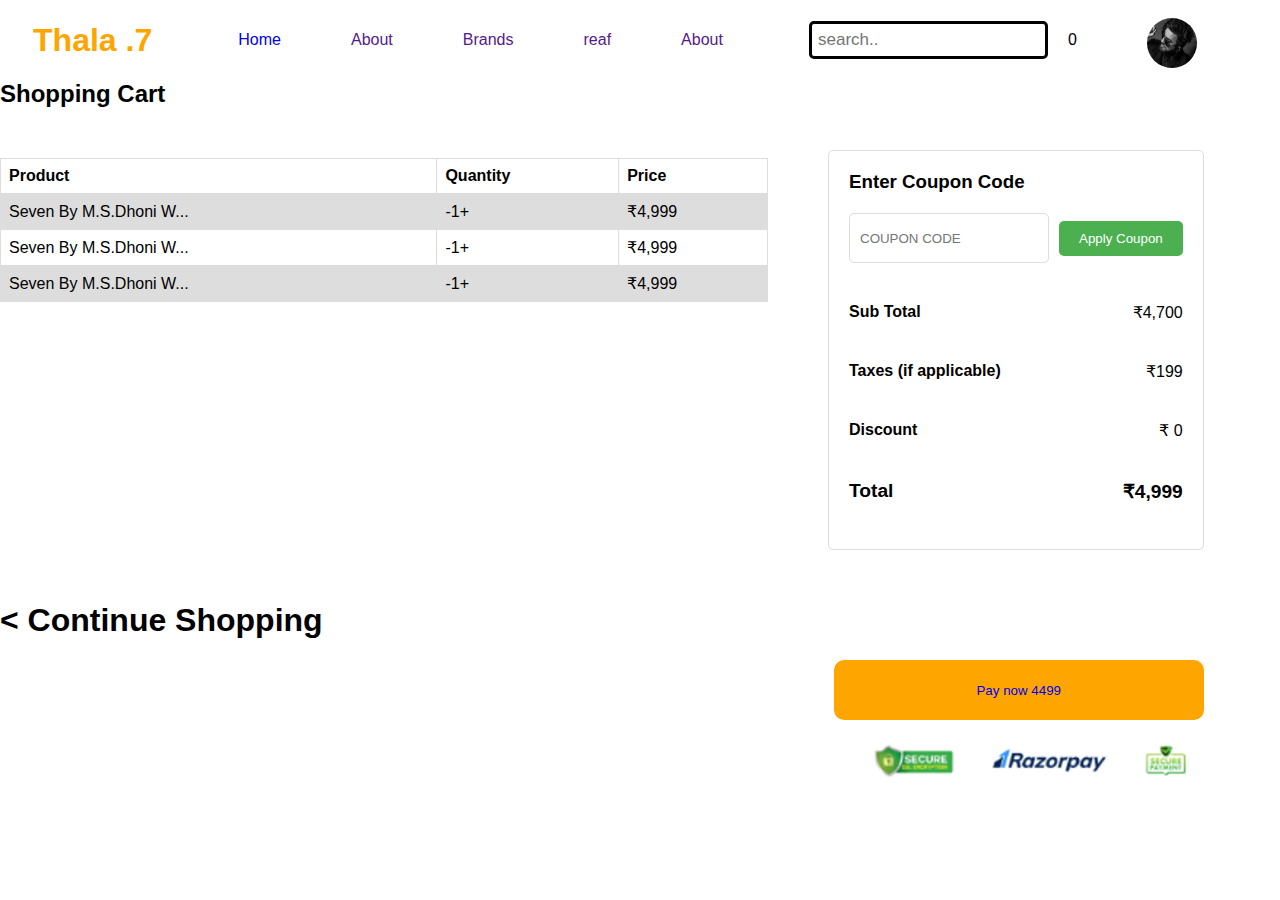
<file: add.html>
<!DOCTYPE html>
<html lang="en">
<head>
    <meta charset="UTF-8">
    <meta name="viewport" content="width=device-width, initial-scale=1.0">
    <title>Document</title>
    <link rel="stylesheet" href="add.css">
    <link rel="stylesheet" href="https://cdn-uicons.flaticon.com/2.6.0/uicons-regular-rounded/css/uicons-regular-rounded.css">
</head>
<body>
    <nav>
        <h1>Thala .7</h1>
        <ul>
            <li><a href="index.html">Home</a></li>
            <li><a href="">About</a></li>
            <li><a href="">Brands</a></li>
            <li><a href="">reaf</a></li>
            <li><a href="">About</a></li>

        </ul>
        <div class="input">
            <div>
                <input type="text" name="" id="search" placeholder="search..">
            </div>
            <div>
                <p class="cart"><i class="fi fi-rr-shopping-cart-add"></i>      0</p>
            </div>
            <div>
                <img class="profile" src="Screenshot 2024-09-27 184251.png" alt="Profile Picture">
            </div>
        </div>
    </nav>
    <div class="big">
        <div class="one"><h2>Shopping Cart</h2>

            <table>
              <tr>
                <th>Product</th>
                <th>Quantity</th>
                <th>Price</th>
              </tr>
              <tr>
                <td>Seven By M.S.Dhoni W...</td>
                <td>-1+</td>
                <td>₹4,999</td>
              </tr>
              <tr>
                <td>Seven By M.S.Dhoni W...</td>
                <td>-1+</td>
                <td>₹4,999</td>
              </tr>
              <tr>
                <td>Seven By M.S.Dhoni W...</td>
                <td>-1+</td>
                <td>₹4,999</td>
              </tr>
            </table>
            <h1 class="cont">< Continue Shopping</h1></div>
        <div class="two">
          <div class="container">
            <h3>Enter Coupon Code</h3>
            <div class="coupon-code">
              <input type="text" placeholder="COUPON CODE">
              <button>Apply Coupon</button>
            </div>
            <div class="summary">
              <strong>Sub Total</strong>
              <span>₹4,700</span>
            </div>
            <div class="summary">
              <strong>Taxes (if applicable)</strong>
              <span>₹199</span>
            </div>
            <div class="summary">
              <strong>Discount</strong>
              <span>₹ 0</span>
            </div>
            <div class="total">
              <strong>Total</strong>
              <span>₹4,999</span>
            </div>
          </div>
    </div>
    
    <div class="button">
    <button><a href="check.html">Pay now 4499 </a></button>
    <img src="pay.png" alt="">
  </div>
  
</body>
</html>
</file>
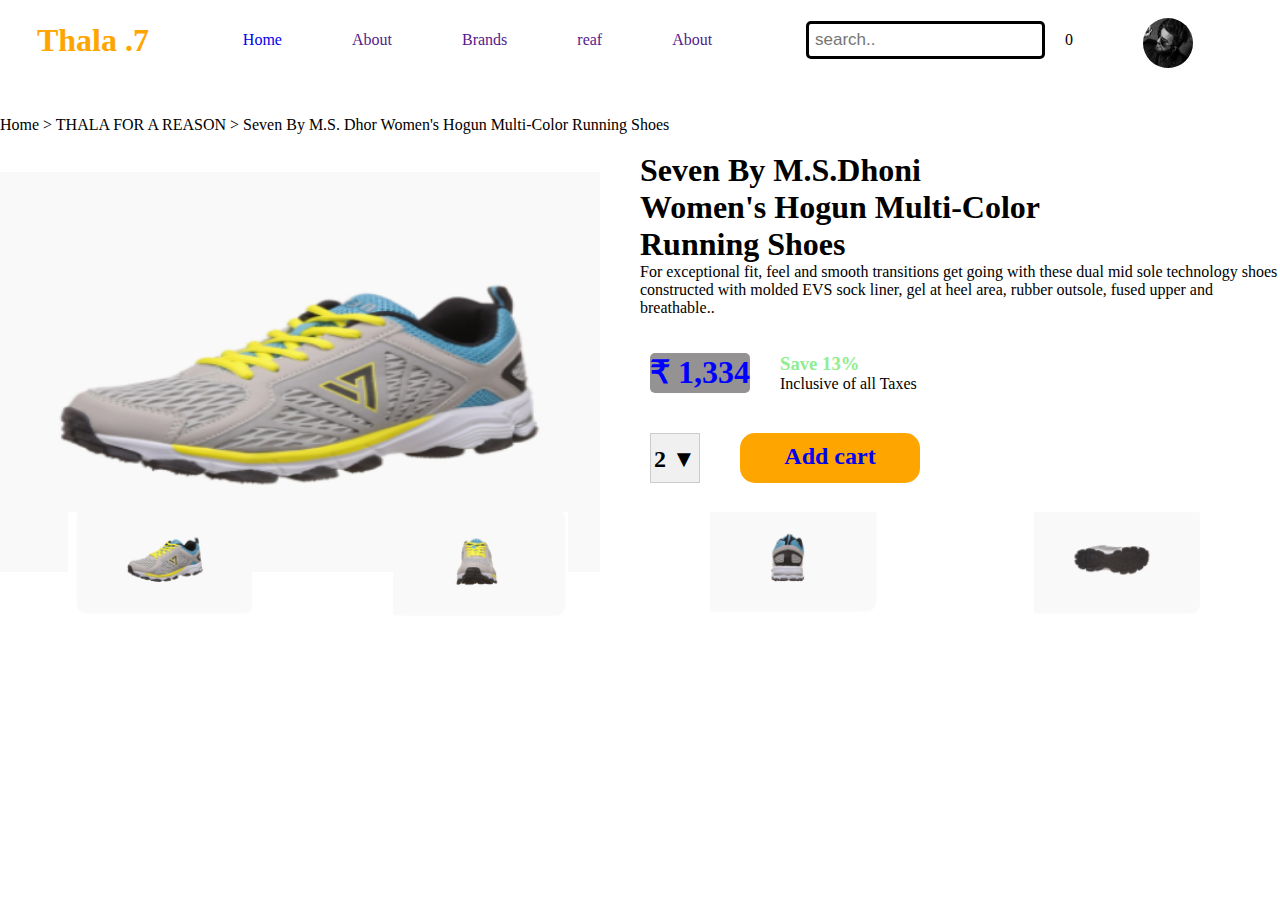
<file: buy.html>
<!DOCTYPE html>
<html lang="en">
<head>
    <meta charset="UTF-8">
    <meta name="viewport" content="width=device-width, initial-scale=1.0">
    <title>Document</title>
<link rel="stylesheet" href="buy1.css">
<link rel='stylesheet'
href='https://cdn-uicons.flaticon.com/2.6.0/uicons-regular-rounded/css/uicons-regular-rounded.css'>
</head>
<body>
    
        <nav>
            <h1>Thala .7</h1>
            <ul>
                <li><a href="index.html">Home</a></li>
                <li><a href="">About</a></li>
                <li><a href="">Brands</a></li>
                <li><a href="">reaf</a></li>
                <li><a href="">About</a></li>

            </ul>
            <div class="input">
                <div>
                    <input type="text" name="" id="search" placeholder="search..">
                </div>
                <div>
                    <p class="cart"><i class="fi fi-rr-shopping-cart-add"></i>      0</p>
                </div>
                <div>
                    <img class="profile" src="Screenshot 2024-09-27 184251.png" alt="Profile Picture">
                </div>
            </div>
        </nav>
        <br><br>
<p>Home > THALA FOR A REASON > Seven By M.S. Dhor Women's Hogun Multi-Color Running Shoes</p>
<br>
<div class="big">
    <div class="one">
<img src="main.png" alt="">
    </div>
    <div class="two">
        <h1 class="dhoni">Seven By M.S.Dhoni<br>
            Women's Hogun Multi-Color<br>
            Running Shoes</h1>
        <p>For exceptional fit, feel and smooth transitions get going with these 
            dual mid sole technology shoes constructed with molded EVS 
            sock liner, gel at heel area, rubber outsole, fused upper and breathable..</p>    
         <br><br>   
        <div class="save">
         <div class="price"><h1>₹  1,334</h1>
        </div>
        <div><h3>Save 13%</h3>
        <p>Inclusive of all Taxes</p></div>
    </div>
    <div class="save">
        <div class="square">
            <span>2 ▼</span>
          </div>
       <div class="addcart"><h2> <a href="add.html">Add cart</a></h2></div>   
    </div>
    </div>
<div></div>
</div> 
<div class="flex-container">
    <div><img src="one.png" alt=""></div>
    <div><img src="two.png" alt=""></div>
    <div><img src="three.png" alt=""></div>
    <div><img src="four.png" alt=""></div>  
  </div>


</body>
</html>
</file>
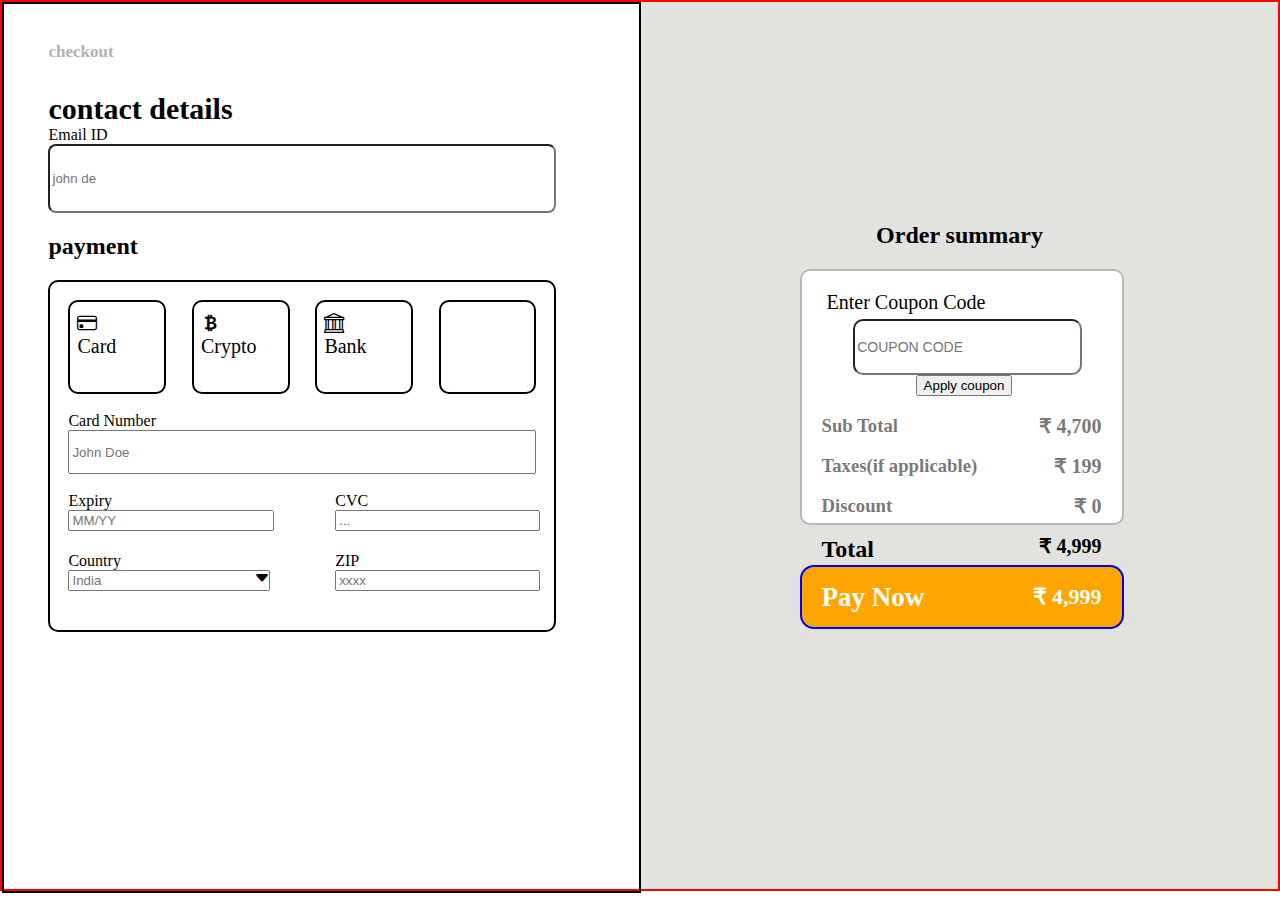
<file: js01.html>
<!DOCTYPE html>
<html lang="en">

<head>
    <meta charset="UTF-8">
    <meta name="viewport" content="width=device-width, initial-scale=1.0">
    <title>Document</title>
    <link rel="script.js">
    <link rel="stylesheet" href="https://cdn.jsdelivr.net/npm/bootstrap-icons@1.11.3/font/bootstrap-icons.min.css">
    <link rel="stylesheet" href="jsstyle.css">
    <style>
        
    </style>
</head>

<body>
    <div class="mbox1">
        <div class="box1">
            <div class="dhead">
                <h2>checkout</h2>
            </div>
            <div class="cont">
                <h2>contact details</h2>
            </div>
            <div class="email">
                <label for="email" name="em" class="lbl">Email ID</label>
                <input type="email" name="em" id="email" placeholder="john de">
            </div>
            <div class="payment">
                <h2>payment</h2>
                <div class="maincard">
                    <div class="mcard">
                        <div class="card card1">
                            <i class="bi bi-credit-card"></i>
                            <div class="content">Card</div>
                        </div>
                        <div class="card card2">
                            <i class="bi bi-currency-bitcoin"></i>
                            <div class="content">Crypto</div>
                        </div>
                        <div class="card card3">
                            <i class="bi bi-bank"></i>
                            <div class="content">Bank</div>
                        </div>
                        <div class="card card4">
                            <i class="bi bi-three-dots-horizontal"></i>
                        </div>
                    </div>
                    <div class="cardnumber">
                        <label for="cardn" name="cardn" class="cardn" >Card Number</label>
                        <input type="number" name="cardn" id="cardn" placeholder="John Doe">
                    </div>
                    <div class="carddetail">
                        <div class="user-input-function">
                            <label for="expiry" name="expiry">Expiry</label>
                            <input type="number" name="expiry" id="expiry" placeholder="MM/YY" minlength="4"
                                maxlength="4">
                        </div>
                        <div class="user-input-function">
                            <label for="cvc" name="cvc">CVC</label>
                            <input type="number" name="cvc" id="cvc" placeholder="...">
                        </div>
                        <div class="user-input-function " >
                            <label for="country">Country</label>
                            <div class="symbol">
                                <input type="text" name="country" id="country" placeholder="India">
                                <i class="bi bi-caret-down-fill"></i>
                            </div>
                        </div>
                        <div class="user-input-function">
                            <label for="zip">ZIP</label>
                            <input type="number" name="zip" id="zip" placeholder="xxxx">
                        </div>
                    </div>
                </div>
            </div>
        </div>
    </div>
    <div class="mbox2">
        <div class="boxsum">
            <h2>Order summary</h2>
            <div class="price">
                <div class="price-input-function">
                    <label for="coupon" name="coupon">Enter Coupon Code</label>
                    <div class="inp">
                        <input type="email" name="coupon" id="coupon" placeholder="COUPON CODE" class="">
                        <input type="button" value="Apply coupon">
                    </div>
                </div>
                <div class="subt">
                    <h3>Sub Total</h3>
                    <div class="subam">&#8377 4,700</div>
                </div>
                <div class="taxes">
                    <h3>Taxes(if applicable)</h3>
                    <div class="taxam">&#8377 199</div>
                </div>
                <div class="discount">
                    <h3>Discount</h3>
                    <div class="disam">&#8377 0</div>
                </div>
                <div class="total">
                    <h2>Total</h2>
                    <div class="totam">&#8377 4,999</div>
                </div>
            </div>
            <div class="paynow">
                <h2>Pay Now</h2>
                <div class="payam">&#8377 4,999</div>
            </div>
            <div class="micon">
                <div class="icon1"></div>
                <div class="icon2"></div>
                <div class="icon3"></div>
            </div>
        </div>
    </div>
</body>

</html>
</file>
<file: add.css>
*
{
  padding: 0px;
  margin: 0px;
  box-sizing: border-box;
  list-style: none;
  text-decoration: none;
}



nav{
  display: flex;
  justify-content: space-around;
height: 30px;
align-items: center;
height:80px;

}

 nav ul{
display: flex;
padding: 0 20px;
gap:70px;
 }




.fas {
  background-color: #fff;
  
  border-radius: 5px;
  padding: 10px 15px;
  box-shadow: 0 2px 5px rgba(0, 0, 0, 0.1);
}

.fas .cart-icon {
  color: #999;
  font-size: 30px;
}

.profile {
  
  align-items: center;
  margin-top: 10px;
  margin-left: 50px;
  width: 50px;
  height: 50px;
  border-radius: 50%;
  background-color: #ccc;
  overflow: hidden;
  
}

.profile img {
margin-top: 10px;
  width: 10%;
  height: 10%;
  object-fit: cover;
  
}


h1 {
  
  float: left;
  color:orange;
}

 .input{
  display: flex;
  align-items: center;
  gap: 20px;
  margin-right: 50px;
 }
#search{
  flex-direction: column;
  padding: 6px;
  border: solid;
  border-radius: 5px;
  font-size: 17px;
}

body {
    font-family: Arial, Helvetica, sans-serif;
  }

  
  table {
    font-family: arial, sans-serif;
    border-collapse: collapse;
    width: 100%;
  }
  
  td, th {
    border: 1px solid #dddddd;
    text-align: left;
    padding: 8px;
  }
  
  tr:nth-child(even) {
    background-color: #dddddd;
  }
  
  .big{
    display: flex;
    flex-direction: row;
    gap: 40px;
  }
  .one{
    width: 60%;
    height: 60vh;
  }
  

  table{
    margin-top: 50px;
  }


  .two{
    margin-top: 50px;
    height: 60vh;  }
  .container {
    border: 1px solid #ddd;
    padding: 20px;
    margin: 20px;
    border-radius: 5px;
    height: 400px;
  }
  
  .coupon-code {
    display: flex;
    align-items: center;
    margin-bottom: 20px;
  }
  
  .coupon-code input {
    margin-top: 20px;
    padding: 10px;
    border: 1px solid #ddd;
    border-radius: 5px;
    width: 200px;
    height: 50px;
    margin-right: 10px;
  }
  
  .coupon-code button {
    margin-top: 20px;
    background-color: #4CAF50;
    color: white;
    padding: 10px 20px;
    border: none;
    border-radius: 5px;
    cursor: pointer;
  }
  
  .summary {
margin-top: 40px;
    display: flex;
    justify-content: space-between;
    margin-bottom: 10px;
  }
  
  .summary strong {
    font-weight: bold;
  }
  
  .total {
    margin-top: 40px;
    font-size: 1.2em;
    font-weight: bold;
    display: flex;
    justify-content: space-between;
    margin-bottom: 10px;
  }
  .button{
    display: flex;
    flex-direction: column-reverse;
  margin-left:-430px;
  margin-bottom: -50px;
  }
  .button button{
    width:370px;
    height: 60px;
    border-radius: 10px;
    background-color: orange;
    border: none;
  }

  .button img{
    margin-bottom:-130px ;
    width: 370px;
  }

  .cont{
    margin-top: 300px;
    color:black;
  }
</file>
<file: buy1.css>
*
{
  padding: 0px;
  margin: 0px;
  box-sizing: border-box;
  list-style: none;
  text-decoration: none;
}



nav{
  display: flex;
  justify-content: space-around;
height: 30px;
align-items: center;
height:80px;

}

 nav ul{
display: flex;
padding: 0 20px;
gap:70px;
 }




.fas {
  background-color: #fff;
  
  border-radius: 5px;
  padding: 10px 15px;
  box-shadow: 0 2px 5px rgba(0, 0, 0, 0.1);
}

.fas .cart-icon {
  color: #999;
  font-size: 30px;
}

.profile {
  
  align-items: center;
  margin-top: 10px;
  margin-left: 50px;
  width: 50px;
  height: 50px;
  border-radius: 50%;
  background-color: #ccc;
  overflow: hidden;
  
}

.profile img {
margin-top: 10px;
  width: 10%;
  height: 10%;
  object-fit: cover;
  
}


h1 {
  
  float: left;
  color:orange;
}

 .input{
  display: flex;
  align-items: center;
  gap: 20px;
  margin-right: 50px;
 }
#search{
  flex-direction: column;
  padding: 6px;
  border: solid;
  border-radius: 5px;
  font-size: 17px;
}


.big{width:100%;
height: 350px;
display: flex;
flex-direction:row;

 }

.one{
  
  width: 50%;
  height: 50vh;
}
.one img{
    margin-top: 20px;
    width:600px;
    height:400px;
    
}
.two{

  height: 50vh;
  width: 50%;
display: flex;
flex-direction: column;
}
.dhoni{
  color:black;
}
.price{
  margin-left: 10px;
  width: 100px;
  border-radius: 5px;
  background-color:#949292
}
.price h1{
  color:blue;
}
.save{
  gap: 30px;
  display: flex;
  flex-direction: row;
}
.save h3{
  color:lightgreen;
}

.square {
  margin-top: 40px;
  margin-left: 10px;
  width: 50px;
  height: 50px;
  background-color: #f0f0f0;
  border: 1px solid #ccc;
  text-align: center;
  line-height: 50px;
  font-size: 24px;
  font-weight: bold;
}

.square span {
  
  top: -2px;
}
.addcart{
  margin-top: 40px;
  width: 180px;
  text-align: center;
  margin-left: 10px;
  background-color: orange;
  color:white;
  border-radius: 15px;

}
.addcart h2{
  margin-top: 10px;
}

.flex-container {
  display: flex;
  flex-direction: row;
  
}

.flex-container > div {
  
  width: 300px;
  height: 0px;
  margin: 10px;
  text-align: center;
  line-height: 75px;
  font-size: 30px;
}
</file>
<file: jsstyle.css>
body{
    border: 2px solid red;
    margin: 0;
    padding: 0;
    box-sizing: border-box;
    height: 99dvh;
    width: 100dvw;
    display: fleX;
    flex-direction: row;
}
.mbox1{
    border: 2px solid black;
    height: 100%;
    width: 50%;
    display: flex;
    justify-content: flex-start;
}
.mbox1 .box1{
    /* border: 2px solid blue; */
    margin: 6% 7%;
    width: 80%;
}
.mbox1 .box1 .dhead{
    /* border: 2px solid black; */
    color: rgb(180, 177, 177);
    margin: 0px;

}
.mbox1 .box1 .dhead h2{
    /* border: 2px solid red; */
    margin: 0px;
    font-size: 17px;
}
.mbox1 .box1 .cont{
    /* border: 2px solid black; */
    margin: 0px;

}
.mbox1 .box1 .cont h2{
    /* border: 2px solid red; */
    margin: 30px 0px 0px 0px;
    font-size: 30px;
}
.mbox1 .box1 .email{
    /* border: 2px solid rgb(0, 255, 115); */
    display: flex;
    flex-direction: column;
    /* height: 20dvh; */
}
.mbox1 .box1 .email h2{
    /* border: 2px solid violet; */

}
.mbox1 .box1 .email input{
    /* border: 2px solid teal; */
    border-radius: 8px;
    height: 7dvh;
}
.mbox1 .box1 .payment{
    /* border: 2px solid black; */
    display: flex;
    flex-direction: column;

}
.mbox1 .box1 .payment h2{
    /* border: 2px solid red; */
    margin: 20px 0px;
    font-size: ;
    font-weight: 600;
}
.mbox1 .box1 .payment .maincard{
    border: 2px solid black;
    border-radius: 10px;
    /* display: flex; */
}
.mbox1 .box1 .payment .maincard .mcard{
    display: flex;
    /* border: 2px solid black; */
    display: flex;
    justify-content: space-between;
    margin: 18px;
}
.mbox1 .box1 .payment .maincard .mcard .card{
    border: 2px solid black;
    border-radius: 10px;
    height: 10dvh;
    width: 20%;
    display: flex;
    flex-direction: column;
    /* justify-content: space-around; */
    /* padding: 10px 10px; */

}
.mbox1 .box1 .payment .maincard .mcard .card i{
    /* border: 1px solid #000; */
    font-size: 20px;
    margin: 10px 6px 0px 7px;
}
.mbox1 .box1 .payment .maincard .mcard .card .content{
    /* border: 1px solid black; */
    font-size: 20px;
    margin: 0px 7px;
}
.mbox1 .box1 .payment .maincard .mcard .card4{
    display: flex;
    flex-direction: row;
    justify-content: center;
    align-items: center;
    
}
.mbox1 .box1 .payment .maincard .mcard .card4 i{
    /* border: 2px solid black; */
    top: 0;
}
.mbox1 .box1 .payment .maincard .cardnumber{
/* border: 2px solid black; */
    margin: 18px;
display: flex;
flex-direction: column;
}
.mbox1 .box1 .payment .maincard .cardnumber input{
    height: 38px;
}
.mbox1 .box1 .payment .maincard .carddetail{
    /* border: 2px solid black; */
    margin: 18px;
    display: flex;
    flex-wrap: wrap;
    justify-content: space-between;
    height: 120px;
}
.mbox1 .box1 .payment .maincard .carddetail .user-input-function{
    display: flex;
    flex-direction: column;
    width:43%;
    /* border: 2px solid rgb(235, 8, 8); */
}
.mbox1 .box1 .payment .maincard .carddetail .user-input-function label{
    /* border: 2px solid black; */
    width: 100%;
    color: black;
}
.mbox1 .box1 .payment .maincard .carddetail .user-input-function input{
    width: 100%;
    width: 98%;
}
.mbox1 .box1 .payment .maincard .carddetail .user-input-function .symbol{
    /* border: 2px solid black; */
    display: flex;
    position: relative;
}
.mbox1 .box1 .payment .maincard .carddetail .user-input-function i{
    position: absolute;
    right: 0;
    top: 0;
}
input::-webkit-outer-spin-button,
        input::-webkit-inner-spin-button {
            -webkit-appearance: none;
            margin: 0;
        }
        .mbox2 {
            background-color: rgb(226, 226, 223);
            /* border: 2px solid rgb(5, 5, 5); */
            height: 100%;
            width: 50vw;
        }

        .mbox2 .boxsum {
            /* border: 2px solid black; */
            border-radius: 10px;
            /* background-color: white; */
            height: 63%;
            width: 25vw;
            margin: auto;
            text-align: center;
            justify-content: center;
            margin-top: 220px;

        }

        .mbox2 .boxsum h1 {
            /* margin: 25% 0px 15% 0px; */
            text-align: center;
        }

        .mbox2 .boxsum .price {
            border: 2px solid rgba(139, 139, 143, 0.61);
            background-color: white;
            border-radius: 10px;
            height: 28vh;
            width: 100%;
        }

        .mbox2 .boxsum .price .price-input-function {
            /* border: 2px solid red; */
            /* padding-top: 30px; */
            padding-left: 5px;
        }

        .mbox2 .boxsum .price .price-input-function label {
            /* border: 2px solid green; */
            margin-top: 20px;
            margin-bottom: 5px;
            font-size: 20px;
            font-weight: 500;
            margin-left: 20px;
            display: flex;
            text-align: start;
        }

        .mbox2 .boxsum .price .price-input-function input[type="email"] {
            /* border: 2px solid red; */
            border-radius: 10px;
            font-size: 14px;
            margin-top: 0px;
            margin-left: 7px;
            height: 50px;
            width: 70%;
            color: rgba(63, 62, 62, 0.808);
        }

        .mbox2 .boxsum .price .price-input-function input[type="submit"] {
            border-radius: 10px;
            font-size: 15px;
            width: 25%;
            height: 50px;
            background-color: rgb(18, 157, 250);
            color: white;
            outline: none;
            border: none;
        }

        .mbox2 .boxsum .price .subt {
            /* border: 2px solid black; */
            display: flex;
            height: 40px;
            padding-bottom: 0px;
            margin-bottom: 0px;
            justify-content: space-between;
            text-align: center;
        }

        .mbox2 .boxsum .price .subt h3 {
            color: rgba(63, 60, 60, 0.705);
        }

        .mbox2 .boxsum .price .subt .subam {
            color: rgba(63, 60, 60, 0.705);
            font-size: 20px;
            font-weight: 600;
            margin-top: 18px;
        }

        .mbox2 .boxsum .price .taxes {
            /* border: 2px solid black; */
            display: flex;
            height: 40px;
            justify-content: space-between;
            text-align: center;
        }

        .mbox2 .boxsum .price .taxes h3 {
            color: rgba(63, 60, 60, 0.705);
        }

        .mbox2 .boxsum .price .taxes .taxam {
            color: rgba(63, 60, 60, 0.705);
            font-size: 20px;
            font-weight: 600;
            margin-top: 18px;
        }

        .mbox2 .boxsum .price .discount {
            /* border: 2px solid black; */
            height: 40px;
            display: flex;
            justify-content: space-between;
            text-align: center;
        }

        .mbox2 .boxsum .price .discount h3 {
            color: rgba(63, 60, 60, 0.705);
        }

        .mbox2 .boxsum .price .discount .disam {
            color: rgba(63, 60, 60, 0.705);
            font-size: 20px;
            font-weight: 600;
            margin-top: 18px;
        }

        .mbox2 .boxsum .price .total {
            /* border: 2px solid black; */
            height: 40px;
            display: flex;
            justify-content: space-between;
            text-align: center;
        }

        .mbox2 .boxsum .price .total h3 {
            color: rgb(0, 0, 0);
        }

        .mbox2 .boxsum .price .total .totam {
            color: rgb(0, 0, 0);
            font-size: 20px;
            font-weight: 600;
            margin-top: 18px;
        }

        .mbox2 .boxsum .price .subt,
        .taxes,
        .discount,
        .total {
            margin: 0px 20px;
        }

        .mbox2 .boxsum .paynow {
            border: 2px solid blue;
            background-color: orange;
            color: white;
            border-radius: 14px;
            height: 60px;
            width: 25vw;
            margin-top: 40px;
            display: flex;
            justify-content: space-between;
        }

        .mbox2 .boxsum .paynow h2 {
            /* justify-content: center; */
            margin-top: 15px;
            font-size: 27px;
            margin-left: 20px;
        }

        .mbox2 .boxsum .paynow .payam {
            justify-content: center;
            font-size: 22px;
            font-weight: 600;
            margin-top: 17px;
            margin-right: 20px;
        }
</file>
